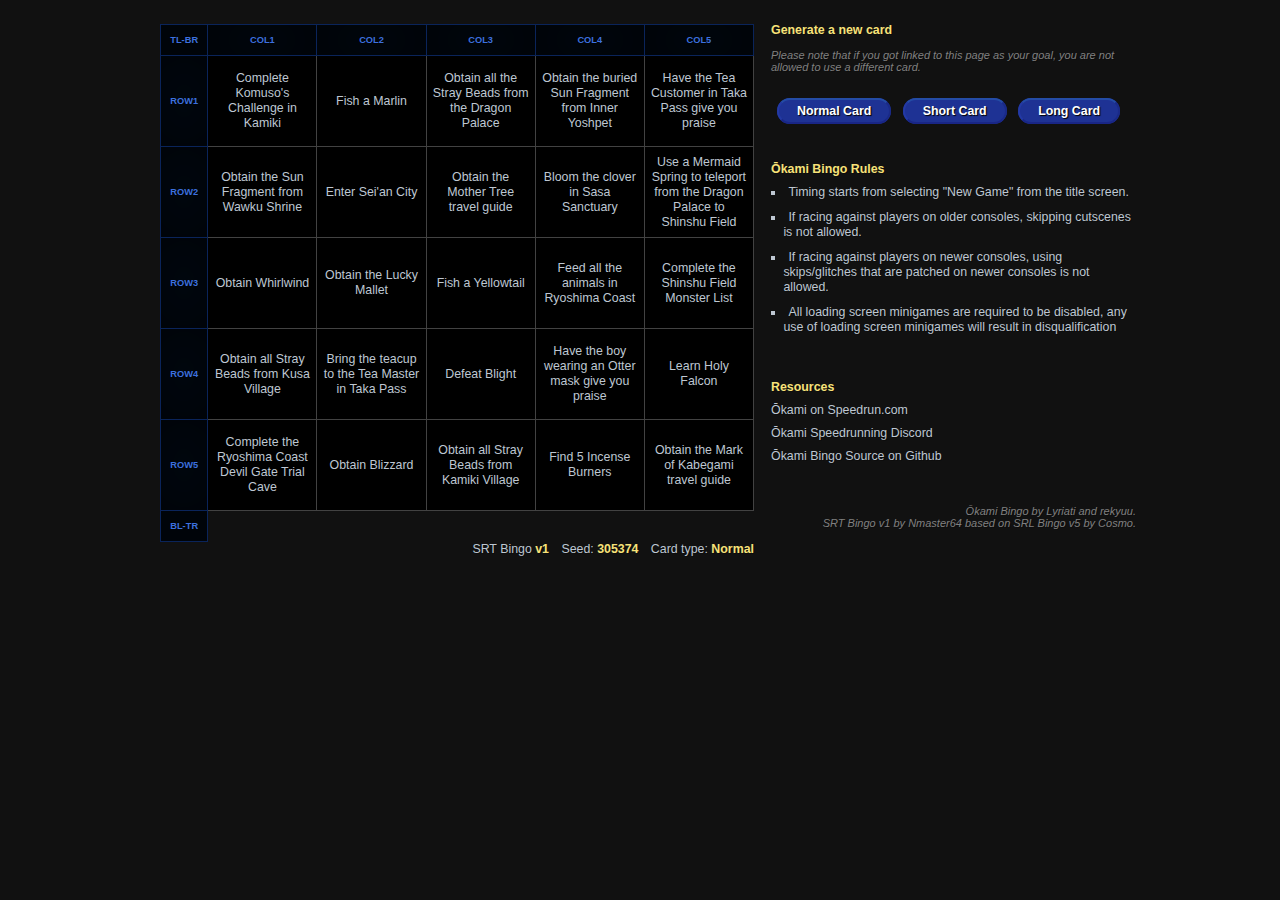
<file: index.html>
<!DOCTYPE html>
<html>
<head>
  <meta http-equiv="Content-Type" content="text/html; charset=UTF-8">
  <title>Ōkami NG Bingo</title>

  <!-- Style -->
  <link href="./css/bingo.css" rel="stylesheet" type="text/css">
  <link href="./css/style.css" rel="stylesheet" type="text/css">
  <link rel="icon" type="image/png" href="./favicon.png">

  <!-- Scripts -->
  <script src="./js/jquery.min.js"></script>
  <script src="./js/seedrandom-min.js" type="text/javascript"></script>
  <script src="./js/bingo.js" type="text/javascript"></script>

  <!-- Bingo Table -->
  <script src="./tables/generic.js" type="text/javascript"></script>
</head>
  
<body>
  <div id="wrap"><div id="main"><div class="container">
    <div id="bingoPage">

      <div id="about_bingo">
        <h2 style="margin-top:15px; padding-top:0px">Generate a new card</h2>

        <p><span class="note">Please note that if you got linked to this page as your goal, you are not allowed to use a different card.</span></p>
        <p style="margin-top:20px;" id="sortButtons">
          <a class="sortButton" href="#" onclick="reseedPage();">Normal Card</a>
          <a class="sortButton" href="#" onclick="reseedPage('short');">Short Card</a>  
          <a class="sortButton" href="#" onclick="reseedPage('long');">Long Card</a>
        </p>

        <h2 style="margin-top:35px; padding-top:0px">Ōkami Bingo Rules</h2>
        
        <ul>
          <li>Timing starts from selecting "New Game" from the title screen.</li>
          <li>If racing against players on older consoles, skipping cutscenes is not allowed.</li>
          <li>If racing against players on newer consoles, using skips/glitches that are patched on newer consoles is not allowed.</li>
          <li>All loading screen minigames are required to be disabled, any use of loading screen minigames will result in disqualification</li>
        </ul>

        <h2 style="margin-top:35px; padding-top:0px">Resources</h2>
        <p><a href="https://www.speedrun.com/Okami">Ōkami on Speedrun.com</a></p>
        <p><a href="https://discord.gg/AQNKmMu">Ōkami Speedrunning Discord</a></p>
        <p><a href="https://github.com/speedfuns/okami/tree/gh-pages">Ōkami Bingo Source on Github</a></p>

        <br /><br />
        <p><span class="note right">Ōkami Bingo by <a href="https://www.twitch.tv/lyriati">Lyriati</a> and <a href="https://www.twitch.tv/rekyuus">rekyuu</a>.<br />SRT Bingo v1 by Nmaster64 based on SRL Bingo v5 by Cosmo.</span></p>
      </div>

      <div id="results">
        <table id="bingo"><tbody>
          <tr>
            <td class="popout" id="tlbr">TL-BR</td>
            <td class="popout" id="col1">COL1</td>
            <td class="popout" id="col2">COL2</td>
            <td class="popout" id="col3">COL3</td>
            <td class="popout" id="col4">COL4</td>
            <td class="popout" id="col5">COL5</td>
          </tr>
          <tr>
            <td class="popout" id="row1">ROW1</td>
            <td class="row1 col1 tlbr" id="slot1"></td> 
            <td class="row1 col2" id="slot2"></td> 
            <td class="row1 col3" id="slot3"></td> 
            <td class="row1 col4" id="slot4"></td> 
            <td class="row1 col5 bltr" id="slot5"></td> 
          </tr><tr> 
            <td class="popout" id="row2">ROW2</td>
            <td class="row2 col1" id="slot6"></td> 
            <td class="row2 col2 tlbr" id="slot7"></td> 
            <td class="row2 col3" id="slot8"></td> 
            <td class="row2 col4 bltr" id="slot9"></td> 
            <td class="row2 col5" id="slot10"></td> 
          </tr><tr> 
            <td class="popout" id="row3">ROW3</td>
            <td class="row3 col1" id="slot11"></td> 
            <td class="row3 col2" id="slot12"></td> 
            <td class="row3 col3 tlbr bltr" id="slot13"></td> 
            <td class="row3 col4" id="slot14"></td> 
            <td class="row3 col5" id="slot15"></td> 
          </tr><tr> 
            <td class="popout" id="row4">ROW4</td>
            <td class="row4 col1" id="slot16"></td> 
            <td class="row4 col2 bltr" id="slot17"></td> 
            <td class="row4 col3" id="slot18"></td> 
            <td class="row4 col4 tlbr" id="slot19"></td> 
            <td class="row4 col5" id="slot20"></td> 
          </tr><tr> 
            <td class="popout" id="row5">ROW5</td>
            <td class="row5 col1 bltr" id="slot21"></td> 
            <td class="row5 col2" id="slot22"></td> 
            <td class="row5 col3" id="slot23"></td> 
            <td class="row5 col4" id="slot24"></td> 
            <td class="row5 col5 tlbr" id="slot25"></td> 
          </tr>
          <tr>
            <td class="popout" id="bltr">BL-TR</td>
            <td colspan="5" style="display:none;"></td>
          </tr>
        </tbody></table>
      </div>

    </div>
  </div></div></div>
</body>
</html>
</file>
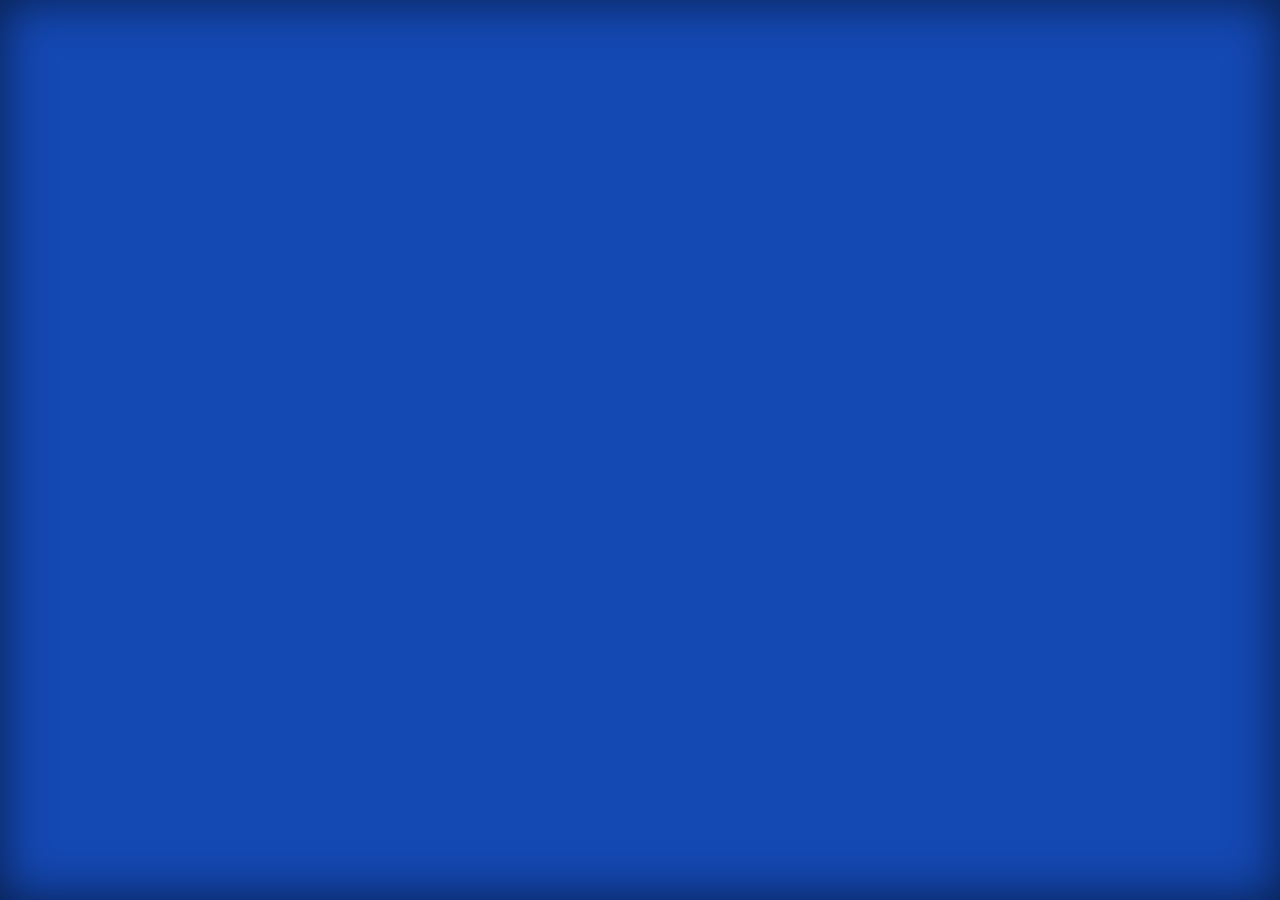
<file: bingo-popout.html>
<html>
<head>
    <meta http-equiv="Content-Type" content="text/html; charset=UTF-8">
    <title>Bingo Popout - SpeedRunTools</title>
    <style type="text/css">
        html, body { 
            height:100%; margin:0; padding:0; 
            background:#000; color:#fff; 
            text-align:center; font-weight:bold; font-family: Helvetica, Arial, sans-serif; font-size:19px; 
            -webkit-user-select: none; -khtml-user-select: none; -moz-user-select: none; -o-user-select: none; user-select: none; 
        }
        table { height: 100%; width:100%; border-collapse:collapse; }
        th { height:20px; background:#1448B3; }
        th, td { 
            box-shadow: inset 0px 0px 50px rgba(0, 0, 0, .6); 
            -moz-box-shadow: inset 0px 0px 50px rgba(0, 0, 0, .6); 
            -webkit-box-shadow: inset 0px 0px 50px rgba(0, 0, 0, .6); 
        }
        td { 
            height:19%; 
            padding: 10px; 
            border-top:2px #666 solid; 
            vertical-align: middle;
            -moz-box-shadow: inset 0px 0px 50px rgba(0, 0, 0, .6); 
            -webkit-box-shadow: inset 0px 0px 50px rgba(0, 0, 0, .6); 
            box-shadow: inset 0px 0px 50px rgba(0, 0, 0, .6); 
        }
        td:hover { background:#001122; cursor: pointer;}

        td img { 
            float: left;
            max-width:   100%; 
            max-height:   38%; 
            margin-right: 5px; 
            vertical-align: middle;
        }

        .greensquare { background:#005511; }
        .greensquare:hover { background:#007722; }
        .redsquare { background:#550011; }
        .redsquare:hover { background:#770022; }
    </style>
    <script type="text/javascript" src="./js/jquery.min.js"></script>
</head>
<body>
    <table><tbody>
        <tr><th></th></tr>
    </tbody></table>

    <script type="text/javascript">
        $(function() {
            var data = document.location.hash.substring(1).split('=');
            var line = data[0];
            var items = data[1].split(';;;');
            $('table th').html(line);
            for(a in items)
              $('table').append('<tr><td>'+ decodeURIComponent(items[a]) + '</td></tr>');
            $("td").toggle(
              function () { $(this).addClass("greensquare"); },
              function () { $(this).addClass("redsquare").removeClass("greensquare"); },
              function () { $(this).removeClass("redsquare"); }
            );
        });
    </script>

</body>
</html>
</file>
<file: css/bingo.css>
@font-face {
  font-family: 'Merriweather';
  font-style: normal;
  font-weight: 700;
  src: local('Merriweather Bold'), local('Merriweather-Bold'), url(http://themes.googleusercontent.com/static/fonts/merriweather/v4/ZvcMqxEwPfh2qDWBPxn6nnl4twXkwp3_u9ZoePkT564.woff) format('woff');
}
@font-face {
  font-family: 'Merriweather';
  font-style: normal;
  font-weight: 400;
  src: local('Merriweather'), url(http://themes.googleusercontent.com/static/fonts/merriweather/v4/RFda8w1V0eDZheqfcyQ4EHhCUOGz7vYGh680lGh-uXM.woff) format('woff');
}

#bingo img {
    max-width:  95px; 
    max-height: 70px;  
    display: block;
    margin: auto;
}

#sortButtons { overflow:visible; }

.sortButton {
    cursor: pointer;
    font-weight: bold;
    text-shadow: black 1px 1px 1px;
    color: white;
    margin-left: 6px;
    margin-right: 2px;
    text-decoration: none;
    padding: 4px 18px;
    text-align: center;
    -moz-border-radius: 15px;
    border-radius: 15px;
    border-left: 2px solid #2339A4;
    border-right: 2px solid #1A2A88;
    border-top: 2px solid #244CA6;
    border-bottom: 2px solid #192686;
    background-color: #1E3294;
    background: -moz-linear-gradient(top, #2045C0 0%, #1E3294 100%);
    filter: progid:DXImageTransform.Microsoft.gradient( startColorstr='#2045c0', endColorstr='#1e3294',GradientType=0 );
}

.note {
    color: gray;
    font-size: 11px;
    font-style: italic;
    line-height: 12px;
    display: block;
    padding-top: 3px;
    padding-bottom: 3px;
}
</file>
<file: css/style.css>
html, body {
  background:#111;
  color:#bec7d2;
  font-family:Helvetica, Arial, sans-serif;
  font-size:.88em;
  font-weight:400;
  height:100%;
  line-height:15px;
  margin:0;
  padding:0;
  text-shadow:1px 1px 0 rgba(0,0,0,0.3);
}

header {
  -moz-box-shadow:1px 1px 2px rgba(0,0,0,0.6);
  -webkit-box-shadow:1px 1px 2px rgba(0,0,0,0.6);
  background:url(http://c15111086.r86.cf2.rackcdn.com/texture_bar2.jpg) top center;
  border-bottom:1px #424242 dotted;
  box-shadow:1px 1px 2px rgba(0,0,0,0.6);
  padding-top:8px;
}

footer {
  -moz-box-shadow:1px 1px 2px rgba(0,0,0,0.6);
  -webkit-box-shadow:1px 1px 2px rgba(0,0,0,0.6);
  background:url(http://c15111086.r86.cf2.rackcdn.com/texture_bar_footer2.jpg) top center;
  border-top:1px #424242 dotted;
  box-shadow:1px 1px 2px rgba(0,0,0,0.6);
  clear:both;
  color:gray;
  font-size:85%;
  height:28px;
  line-height:85%;
  margin-top:-29px;
  position:relative;
  text-align:center;
  width:100%;
}

footer .left  { margin-left:  8px; }
footer .right { margin-right: 8px; }
footer .container { padding:8px 0; }

strong {
  color:#f7e279;
  font-weight:700;
}

h1 {
  color:#e09456;
  font-family:Merriweather, Georgia, serif;
  font-size:1.21em;
  font-weight:800;
  margin:8px 0 0;
  overflow:hidden;
  padding:8px 0;
  word-wrap:break-word;
}
h1 img {
  margin:0 8px;
  position:absolute;
}
h1 a { text-decoration:underline; }

h2 {
  clear:both;
  color:#f7e279;
  display:block;
  font-size:100%;
  font-weight:700;
  margin:0 0 8px;
}

h3 {
  color:#f7e279;
  display:block;
  font-weight:700;
  margin:4px 0;
}

h4 {
  color:#f7e279;
  display:block;
  font-weight:700;
  margin:8px 0;
}

a {
  color:inherit;
  text-decoration:none;
}
a:hover { color:#fff; }

p {
  margin:0;
  padding:0 0 8px;
}

ul {
  margin-left:0;
  margin-top:2px;
  padding-left:1em;
  text-indent:-1em;
}
ul li {
  list-style-position:inside;
  list-style-type:square;
  padding-bottom:10px;
}

.noselect {
  -khtml-user-select:none;
  -moz-user-select:none;
  -o-user-select:none;
  -webkit-user-select:none;
}

table {
  border-collapse:collapse;
  border-spacing:0;
  padding:0;
  width:100%;
}
td {
  border:0;
  padding:0;
}
th {
  background-color:#c01614;
  background-image:url('./img/grunge_button.png/'), linear-gradient(tobottom,#c01614,#a01211);
  color:#f7e279;
  font-weight:700;
  text-shadow:1px 1px 3px #111;
}

#wrap { min-height:100%; }
#main { padding-bottom:28px; }

#logo {
  background:url('http://c15111086.r86.cf2.rackcdn.com/srl_350px.png') no-repeat;
  display:block;
  height:50px;
  margin-bottom:13px;
  overflow:hidden;
  width:350px;
}

#logo span {
  display:none;
}

#bingoPage #results {
  float:left;
  margin-right:16px;
  text-align:right;
  width:594px;
}

#bingoPage .newcard {
  -khtml-user-select:none;
  -moz-border-radius:5px;
  -moz-box-shadow:1px 1px 2px rgba(0,0,0,0.6);
  -moz-user-select:none;
  -o-user-select:none;
  -webkit-border-radius:5px;
  -webkit-box-shadow:1px 1px 2px rgba(0,0,0,0.6);
  -webkit-user-select:none;
  background-color:#424242;
  background-image:url('./img/grunge_button.png/'), linear-gradient(tobottom,#424242,#303030);
  border-color:#4c4c4c #000 #000 #474747;
  border-radius:5px;
  border-style:solid;
  border-width:1px 0 1px 1px;
  box-shadow:1px 1px 2px rgba(0,0,0,0.6);
  color:#bec7d2;
  cursor:pointer;
  display:block;
  float:left;
  font-weight:700;
  margin:0 16px 0 0;
  padding:4px 0;
  text-align:center;
  user-select:none;
  width:105px;
}

#bingoPage .newcard:hover {
  background-color:#3c70df;
  background-image:url('./img/grunge_button.png/'), linear-gradient(tobottom,#3c70df,#235cd4);
  border-color:#4e7de2 #102a63 #102a63 #4576e0;
  border-style:solid;
  border-width:1px 0 1px 1px;
  color:#fff;
}

#bingoPage .newcard:active {
  -moz-box-shadow:0 0 0 rgba(0,0,0,0.6);
  -webkit-box-shadow:0 0 0 rgba(0,0,0,0.6);
  background-color:#1448b3;
  background-image:url('./img/grunge_button.png/'), linear-gradient(tobottom,#1448b3,#103b93);
  border-color:#164fc5 #071a40 #071a40 #154cbc;
  border-style:solid;
  border-width:1px 0 1px 1px;
  box-shadow:0 0 0 rgba(0,0,0,0.6);
  color:#fff;
}

#bingoPage .newcard:last-child {
  margin-right:0;
}

#bingoPage #bingo {
  -khtml-user-select:none;
  -moz-user-select:none;
  -o-user-select:none;
  -webkit-user-select:none;
  margin-top:16px;
}

#bingoPage #bingo .rowcol {
  background:#000811;
  border:1px #0a245a solid;
  color:#3c70df;
  font-size:75%;
  font-weight:700;
}

#bingoPage #bingo .rowcol:hover {
  background:#1448b3;
  color:#fff;
}

#bingoPage #bingo tr:first-child td,#bingoPage #bingo tr:last-child td {
  background:#000811;
  border:1px #0a245a solid;
  color:#3c70df;
  font-size:75%;
  font-weight:700;
  height:30px;
}

#bingoPage #bingo tr:first-child td:hover,#bingoPage #bingo tr:last-child td:hover {
  background:#1448b3;
  color:#fff;
}

#bingoPage #bingo tr td {
  -moz-box-shadow:inset 0 0 50px rgba(0,0,0,0.6);
  -webkit-box-shadow:inset 0 0 50px rgba(0,0,0,0.6);
  background:#000;
  border:1px #424242 solid;
  box-shadow:inset 0 0 50px rgba(0,0,0,0.6);
  cursor:pointer;
  height:90px;
  padding:0 5px;
  text-align:center;
  width:95px;
    max-width:95px;
}

#bingoPage #bingo tr td:first-child {
  background:#000811;
  border:1px #0a245a solid;
  color:#3c70df;
  font-size:75%;
  font-weight:700;
  width:35px;
}

#bingoPage #bingo tr td:first-child:hover {
  background:#1448b3;
  color:#fff;
}

#bingoPage #bingo tr td:hover,#bingoPage #bingo tr td.hover {
  background:#001a36;
  color:#fff;
}

#bingoPage #bingo tr td.greensquare {
  background:#051;
}

#bingoPage #bingo tr td.greensquare:hover,#bingoPage #bingo tr td.greensquare.hover {
  background:#072;
}

#bingoPage #bingo tr td.redsquare {
  background:#501;
}

#bingoPage #bingo tr td.redsquare:hover,#bingoPage #bingo tr td.redsquare.hover {
  background:#702;
}

#bingoPage #about_bingo {
  float:right;
  width:365px;
}

#boardList li {
    line-height: 1.2em;
}

#ajaxstage {
  margin:20px auto;
}

#ajaxspin {
  -moz-animation:spin 1s linear infinite;
  -webkit-animation:spin 1s linear infinite;
  border-color:#212121 #865934 #858b93 #c6b561;
  border-radius:40px;
  border-style:dotted;
  border-width:2px;
  height:30px;
  margin:0 auto;
  width:30px;
}

#ajaxloading {
  -moz-animation:bounce 1.5s linear infinite;
  -webkit-animation:bounce 1.5s linear infinite;
  color:gray;
  font-size:85%;
  font-weight:700;
  margin-top:10px;
  text-align:center;
}

.sans {
  font-family:Helvetica, Arial, sans-serif;
  font-size:.88em;
  font-weight:400;
}
.serif {
  font-family:Merriweather, Georgia, serif;
  font-size:1.21em;
  font-weight:800;
}

.container {
  margin:0 auto;
  overflow:auto;
  padding:8px 0 16px 16px;
  width:976px;
}

.red  { color:#fa5050; }
.green  { color:#52d64f; }
.grey { color:#808080; }

.small  { font-size:75%; }

.italic { font-style:italic; }
.bold { font-weight:700;   }

.left   { float:left;  text-align:left;  }
.right  { float:right; text-align:right; }
.center { text-align:center; }
</file>
